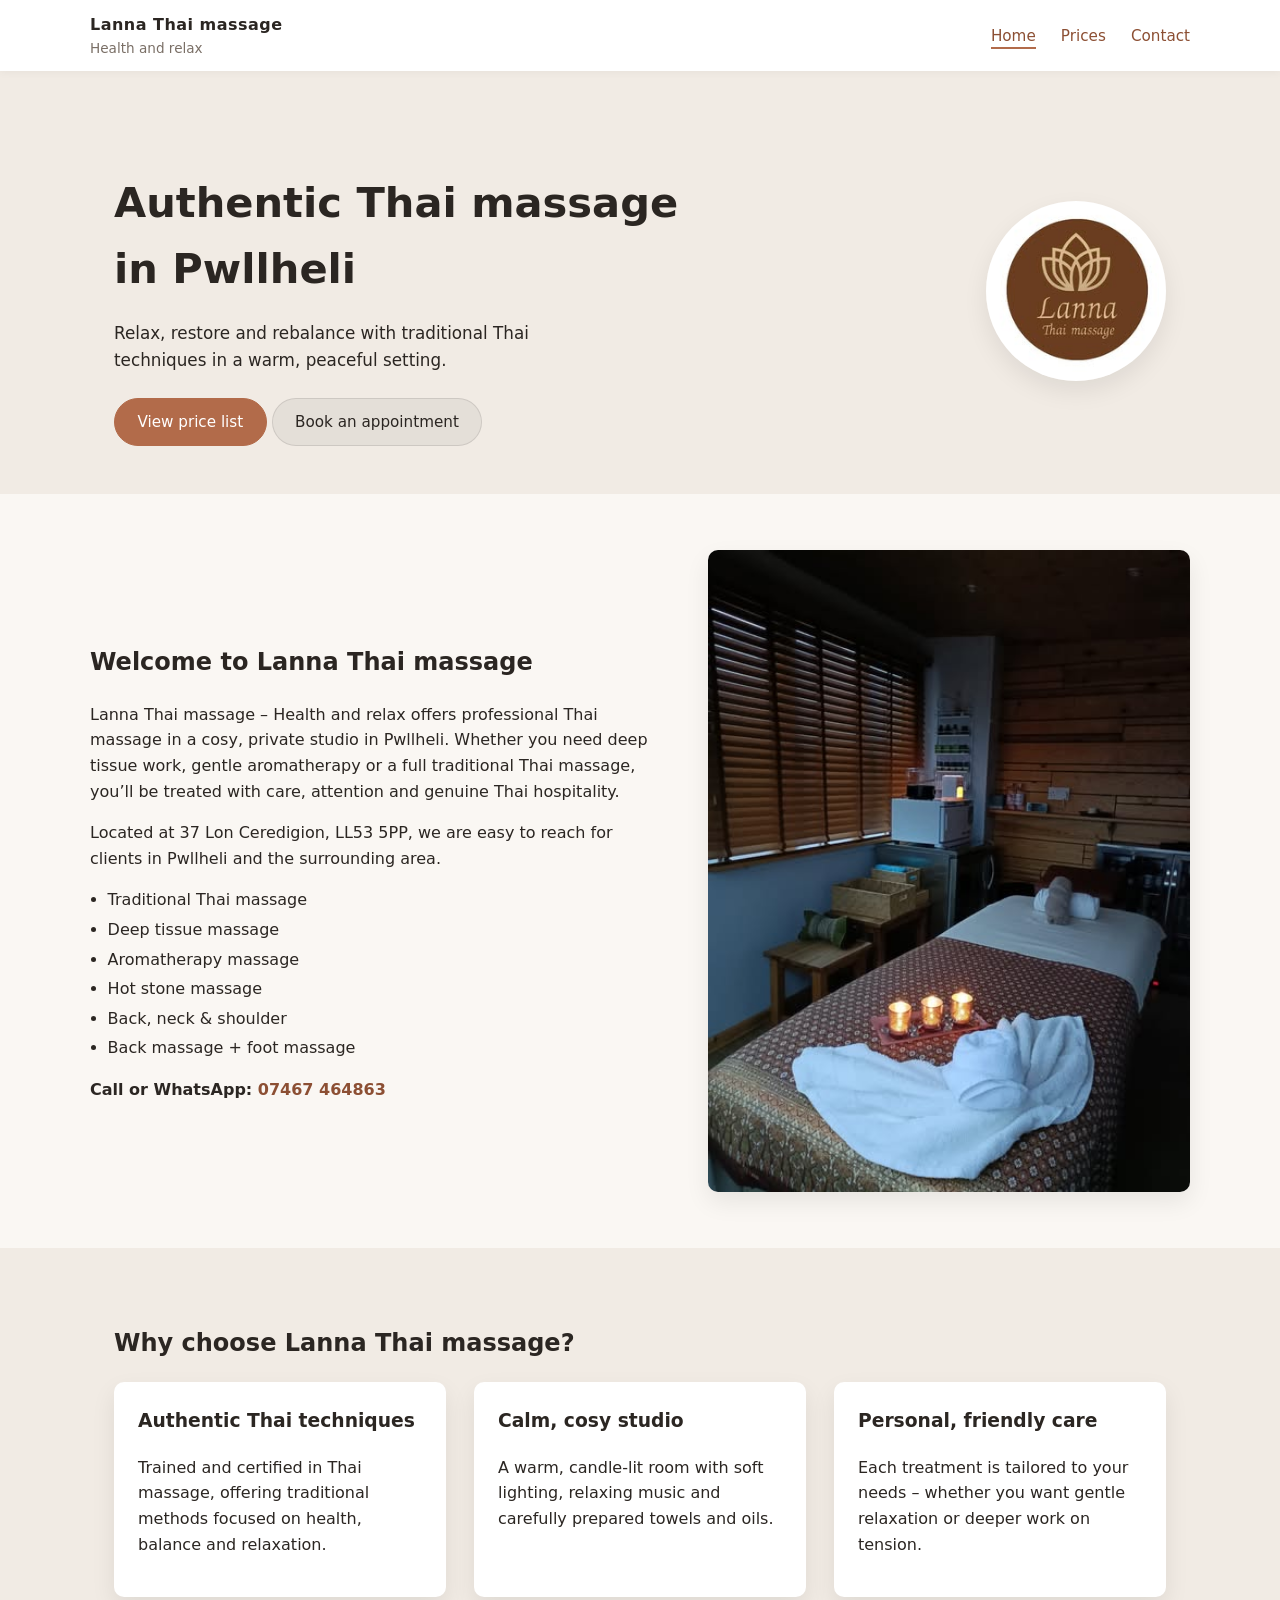
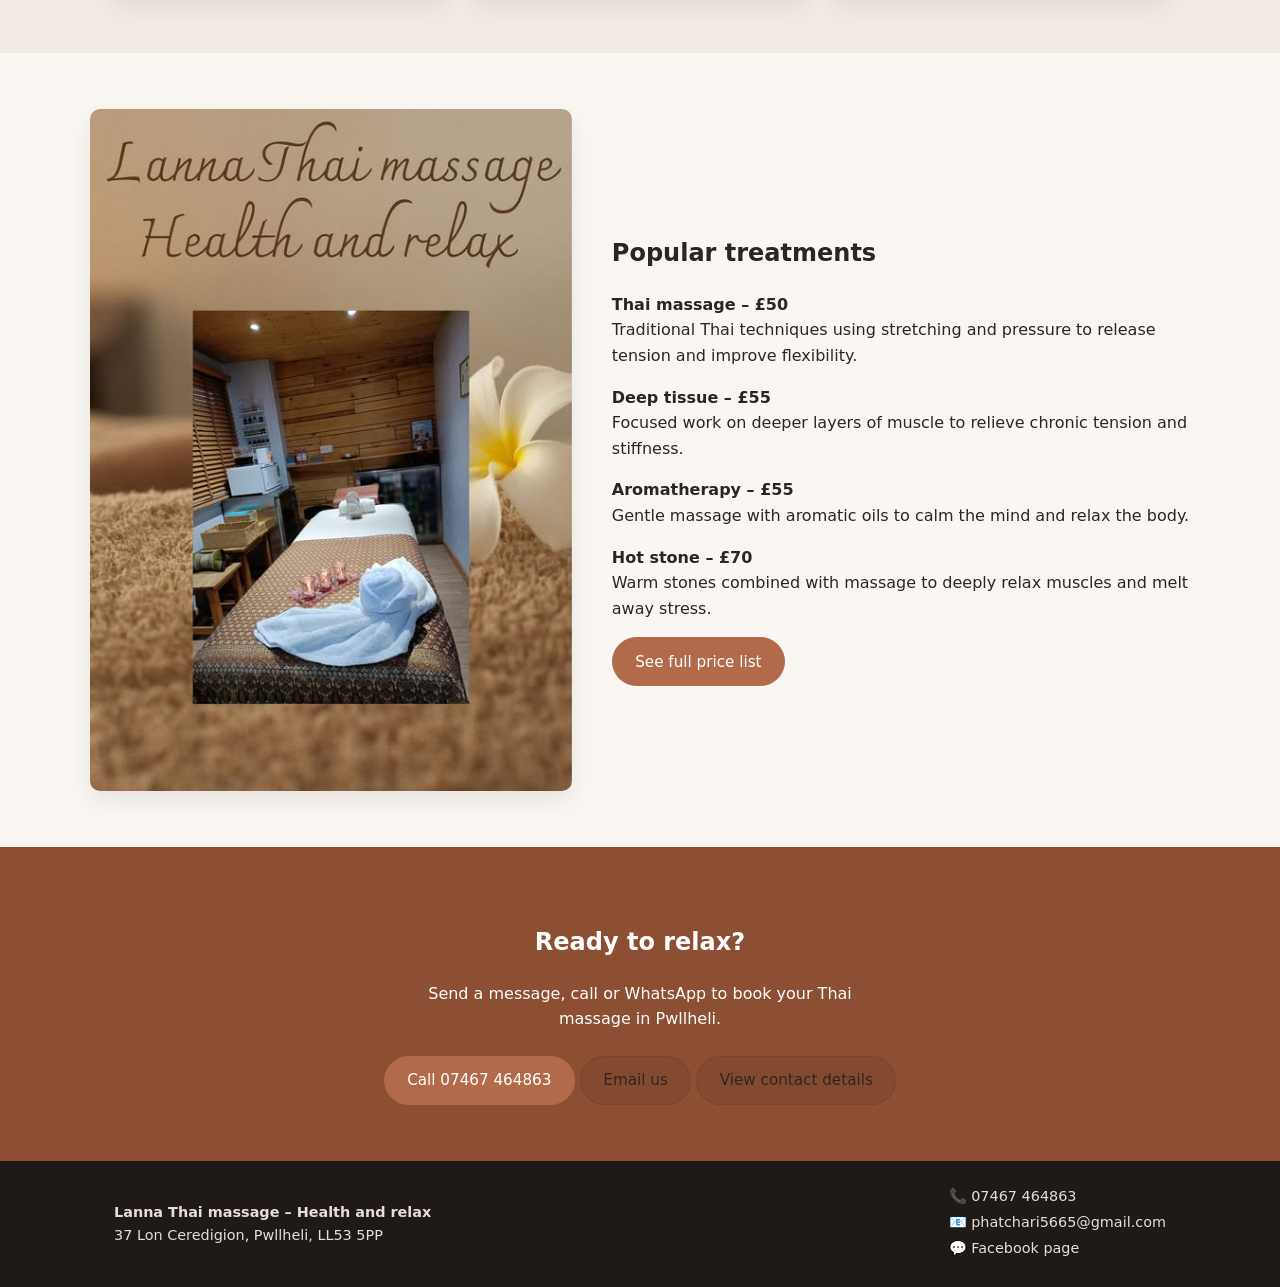
<file: index.html>
<!DOCTYPE html>
<html lang="en">
<head>
  <meta charset="UTF-8">
  <title>Lanna Thai massage – Health and relax – Pwllheli</title>
  <meta name="description" content="Authentic Thai massage in Pwllheli. Health and relaxation with Thai, deep tissue, aromatherapy, hot stone and more.">
  <meta name="viewport" content="width=device-width, initial-scale=1.0">
  <link rel="stylesheet" href="style.css">
</head>
<body>

<header class="site-header">
  <div class="container header-inner">
    <div class="logo">
      <span class="logo-main">Lanna Thai massage</span>
      <span class="logo-sub">Health and relax</span>
    </div>
    <nav class="nav">
      <a href="index.html" class="active">Home</a>
      <a href="prices.html">Prices</a>
      <a href="contact.html">Contact</a>
    </nav>
  </div>
</header>

<section class="hero hero-logo">
  <div class="container hero-flex">

    <div class="hero-text">
      <div class="hero-text-inner">
        <h1>Authentic Thai massage in Pwllheli</h1>
        <p>Relax, restore and rebalance with traditional Thai techniques in a warm, peaceful setting.</p>
        <div class="hero-actions">
          <a href="prices.html" class="btn primary">View price list</a>
          <a href="contact.html" class="btn secondary">Book an appointment</a>
        </div>
      </div>

      <div class="hero-logo-wrapper">
        <img src="hero.jpg" alt="Lanna Thai Massage Logo" class="hero-logo-img">
      </div>
    </div>

  </div>
</section>

<section class="section container">
  <div class="two-col">
    <div>
      <h2>Welcome to Lanna Thai massage</h2>
      <p>
        Lanna Thai massage – Health and relax offers professional Thai massage in a cosy, private studio
        in Pwllheli. Whether you need deep tissue work, gentle aromatherapy or a full traditional Thai
        massage, you’ll be treated with care, attention and genuine Thai hospitality.
      </p>
      <p>
        Located at 37 Lon Ceredigion, LL53 5PP, we are easy to reach for clients in Pwllheli and the
        surrounding area.
      </p>
      <ul class="bullet-list">
        <li>Traditional Thai massage</li>
        <li>Deep tissue massage</li>
        <li>Aromatherapy massage</li>
        <li>Hot stone massage</li>
        <li>Back, neck &amp; shoulder</li>
        <li>Back massage + foot massage</li>
      </ul>
      <p class="highlight">
        Call or WhatsApp: <a href="tel:+447467464863">07467 464863</a>
      </p>
    </div>
    <div class="image-card fade-in">
      <img src="room1.jpg" alt="Massage room at Lanna Thai massage in Pwllheli">
    </div>
  </div>
</section>

<section class="section section-alt">
  <div class="container">
    <h2>Why choose Lanna Thai massage?</h2>
    <div class="three-col">
      <div class="feature-card">
        <h3>Authentic Thai techniques</h3>
        <p>Trained and certified in Thai massage, offering traditional methods focused on health, balance and relaxation.</p>
      </div>
      <div class="feature-card">
        <h3>Calm, cosy studio</h3>
        <p>A warm, candle‑lit room with soft lighting, relaxing music and carefully prepared towels and oils.</p>
      </div>
      <div class="feature-card">
        <h3>Personal, friendly care</h3>
        <p>Each treatment is tailored to your needs – whether you want gentle relaxation or deeper work on tension.</p>
      </div>
    </div>
  </div>
</section>

<section class="section container">
  <div class="two-col reverse">
    <div class="image-card fade-in">
      <img src="detail1.jpg" alt="Spa details at Lanna Thai massage">
    </div>
    <div>
      <h2>Popular treatments</h2>
      <p><strong>Thai massage – £50</strong><br>
        Traditional Thai techniques using stretching and pressure to release tension and improve flexibility.</p>
      <p><strong>Deep tissue – £55</strong><br>
        Focused work on deeper layers of muscle to relieve chronic tension and stiffness.</p>
      <p><strong>Aromatherapy – £55</strong><br>
        Gentle massage with aromatic oils to calm the mind and relax the body.</p>
      <p><strong>Hot stone – £70</strong><br>
        Warm stones combined with massage to deeply relax muscles and melt away stress.</p>
      <a href="prices.html" class="btn primary">See full price list</a>
    </div>
  </div>
</section>

<section class="section section-cta">
  <div class="container">
    <h2>Ready to relax?</h2>
    <p>Send a message, call or WhatsApp to book your Thai massage in Pwllheli.</p>
    <div class="hero-actions">
      <a href="tel:+447467464863" class="btn primary">Call 07467 464863</a>
      <a href="mailto:phatchari5665@gmail.com" class="btn secondary">Email us</a>
      <a href="contact.html" class="btn secondary">View contact details</a>
    </div>
  </div>
</section>

<footer class="site-footer">
  <div class="container footer-inner">
    <div>
      <strong>Lanna Thai massage – Health and relax</strong><br>
      37 Lon Ceredigion, Pwllheli, LL53 5PP
    </div>
    <div class="footer-contact">
      <a href="tel:+447467464863">📞 07467 464863</a>
      <a href="mailto:phatchari5665@gmail.com">📧 phatchari5665@gmail.com</a>
      <a href="https://www.facebook.com/Lanna-Thai-massage-Health-and-relax-100089450246017/" target="_blank" rel="noopener">💬 Facebook page</a>
    </div>
  </div>
</footer>

<script src="script.js"></script>
</body>
</html>
</file>
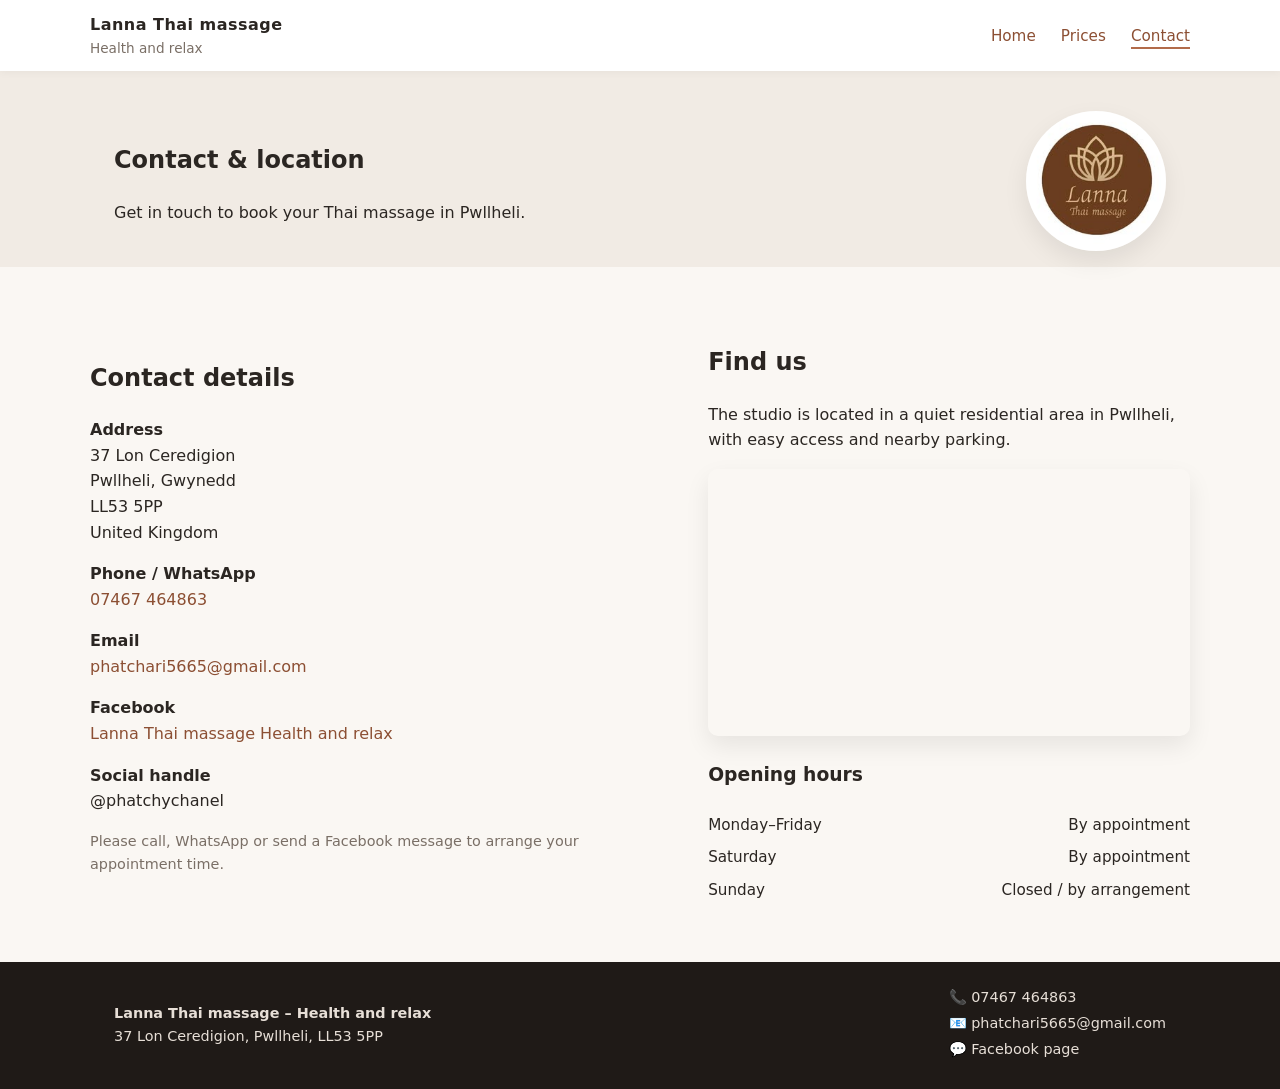
<file: contact.html>
<!DOCTYPE html>
<html lang="en">
<head>
  <meta charset="UTF-8">
  <title>Contact – Lanna Thai massage – Pwllheli</title>
  <meta name="description" content="Contact details for Lanna Thai massage in Pwllheli – phone, email, address and Facebook.">
  <meta name="viewport" content="width=device-width, initial-scale=1.0">
  <link rel="stylesheet" href="style.css">
</head>
<body>

<header class="site-header">
  <div class="container header-inner">
    <div class="logo">
      <span class="logo-main">Lanna Thai massage</span>
      <span class="logo-sub">Health and relax</span>
    </div>
    <nav class="nav">
      <a href="index.html">Home</a>
      <a href="prices.html">Prices</a>
      <a href="contact.html" class="active">Contact</a>
    </nav>
  </div>
</header>

<section class="page-hero small">
  <div class="container hero-page-flex">
    <div>
      <h1>Contact &amp; location</h1>
      <p>Get in touch to book your Thai massage in Pwllheli.</p>
    </div>
    <img src="hero.jpg" class="page-logo" alt="Lanna Thai Massage Logo">
  </div>
</section>

<section class="section container">
  <div class="two-col">
    <div>
      <h2>Contact details</h2>
      <p><strong>Address</strong><br>
        37 Lon Ceredigion<br>
        Pwllheli, Gwynedd<br>
        LL53 5PP<br>
        United Kingdom
      </p>

      <p><strong>Phone / WhatsApp</strong><br>
        <a href="tel:+447467464863">07467 464863</a>
      </p>

      <p><strong>Email</strong><br>
        <a href="mailto:phatchari5665@gmail.com">phatchari5665@gmail.com</a>
      </p>

      <p><strong>Facebook</strong><br>
        <a href="https://www.facebook.com/Lanna-Thai-massage-Health-and-relax-100089450246017/" target="_blank" rel="noopener">
          Lanna Thai massage Health and relax
        </a>
      </p>

      <p><strong>Social handle</strong><br>
        @phatchychanel
      </p>

      <p class="note">
        Please call, WhatsApp or send a Facebook message to arrange your appointment time.
      </p>
    </div>

    <div>
      <h2>Find us</h2>
      <p>The studio is located in a quiet residential area in Pwllheli, with easy access and nearby parking.</p>

      <div class="map-wrapper">
        <iframe
          src="https://www.google.com/maps?q=37+Lon+Ceredigion,+Pwllheli+LL53+5PP&output=embed"
          loading="lazy"
          referrerpolicy="no-referrer-when-downgrade">
        </iframe>
      </div>

      <h3>Opening hours</h3>
      <ul class="hours-list">
        <li><span>Monday–Friday</span><span>By appointment</span></li>
        <li><span>Saturday</span><span>By appointment</span></li>
        <li><span>Sunday</span><span>Closed / by arrangement</span></li>
      </ul>
    </div>
  </div>
</section>

<footer class="site-footer">
  <div class="container footer-inner">
    <div>
      <strong>Lanna Thai massage – Health and relax</strong><br>
      37 Lon Ceredigion, Pwllheli, LL53 5PP
    </div>
    <div class="footer-contact">
      <a href="tel:+447467464863">📞 07467 464863</a>
      <a href="mailto:phatchari5665@gmail.com">📧 phatchari5665@gmail.com</a>
      <a href="https://www.facebook.com/Lanna-Thai-massage-Health-and-relax-100089450246017/" target="_blank" rel="noopener">💬 Facebook page</a>
    </div>
  </div>
</footer>

<script src="script.js"></script>
</body>
</html>
</file>
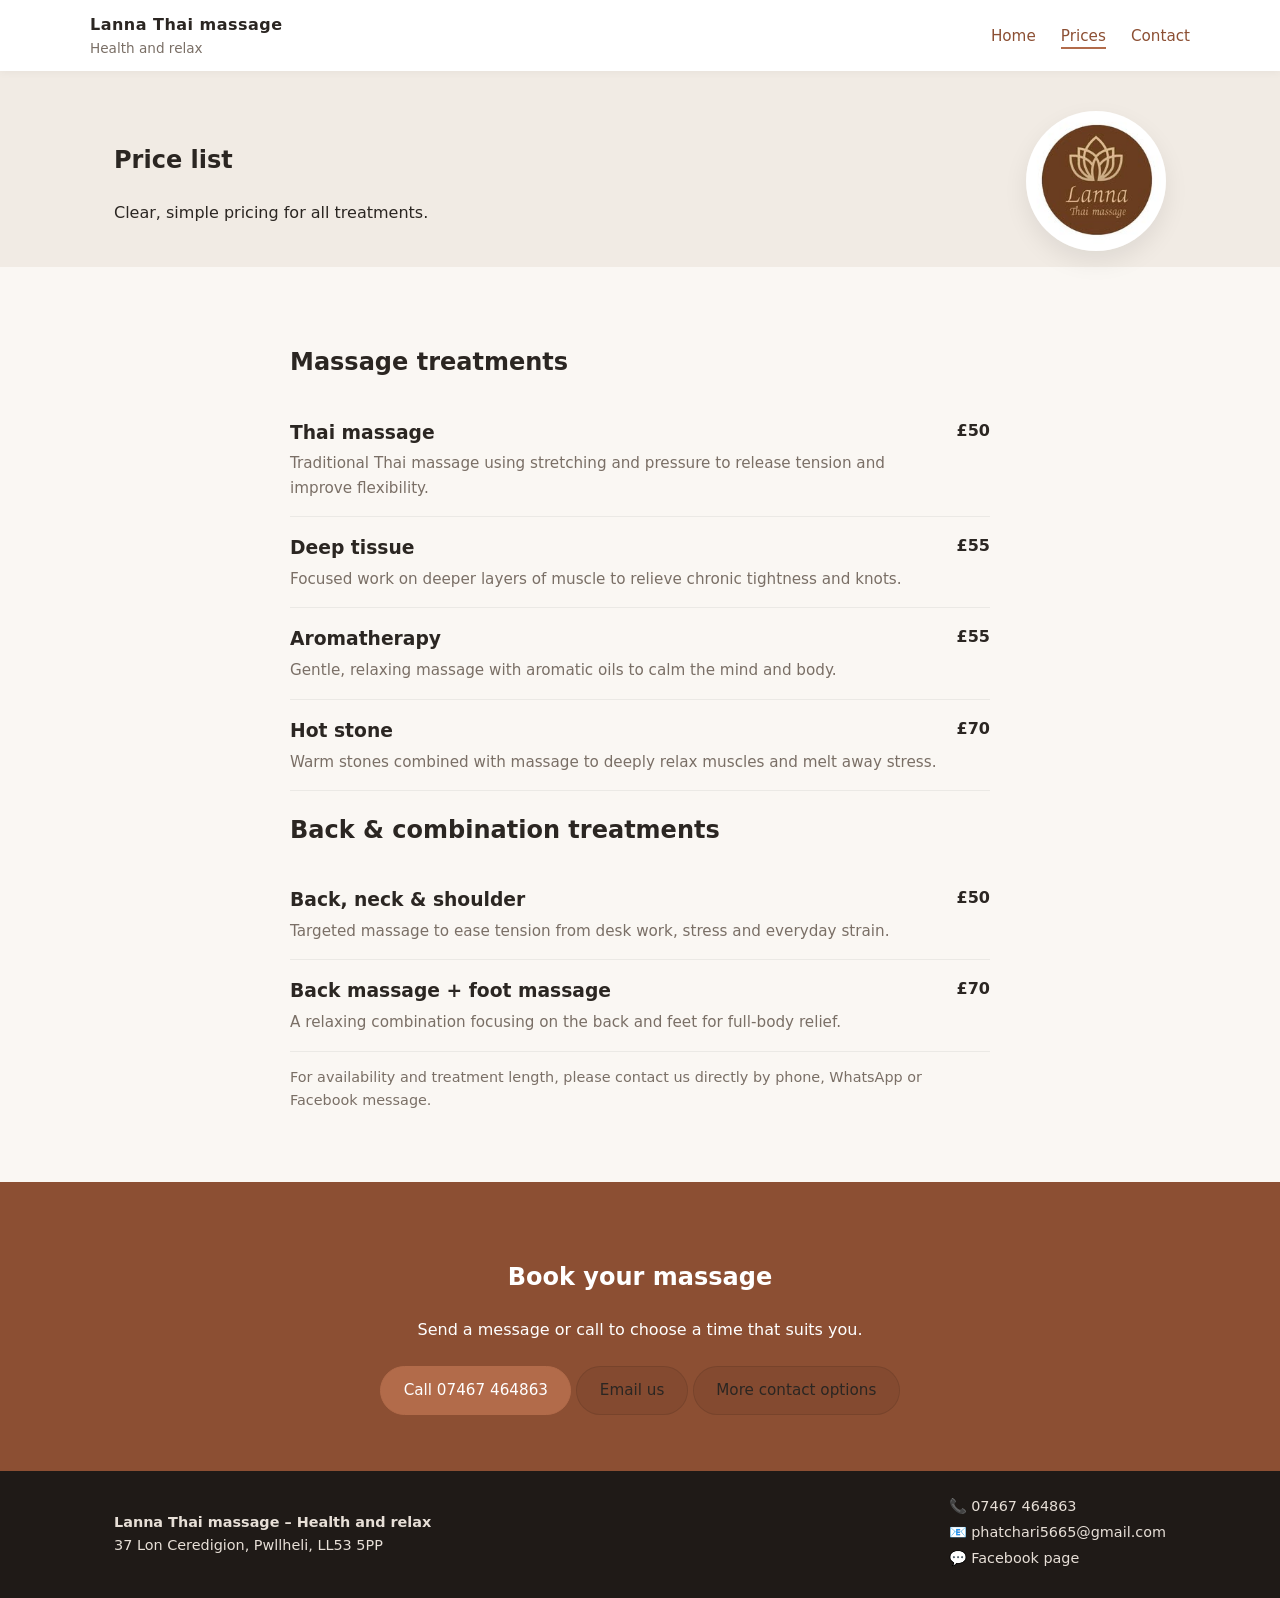
<file: prices.html>
<!DOCTYPE html>
<html lang="en">
<head>
  <meta charset="UTF-8">
  <title>Price list – Lanna Thai massage – Pwllheli</title>
  <meta name="description" content="Price list for Thai massage, deep tissue, aromatherapy, hot stone and more at Lanna Thai massage in Pwllheli.">
  <meta name="viewport" content="width=device-width, initial-scale=1.0">
  <link rel="stylesheet" href="style.css">
</head>
<body>

<header class="site-header">
  <div class="container header-inner">
    <div class="logo">
      <span class="logo-main">Lanna Thai massage</span>
      <span class="logo-sub">Health and relax</span>
    </div>
    <nav class="nav">
      <a href="index.html">Home</a>
      <a href="prices.html" class="active">Prices</a>
      <a href="contact.html">Contact</a>
    </nav>
  </div>
</header>

<section class="page-hero small">
  <div class="container hero-page-flex">
    <div>
      <h1>Price list</h1>
      <p>Clear, simple pricing for all treatments.</p>
    </div>
    <img src="hero.jpg" class="page-logo" alt="Lanna Thai Massage Logo">
  </div>
</section>

<section class="section container">
  <div class="one-col">

    <h2>Massage treatments</h2>
    <div class="price-list">

      <div class="price-item">
        <div>
          <h3>Thai massage</h3>
          <p>Traditional Thai massage using stretching and pressure to release tension and improve flexibility.</p>
        </div>
        <div class="price">£50</div>
      </div>

      <div class="price-item">
        <div>
          <h3>Deep tissue</h3>
          <p>Focused work on deeper layers of muscle to relieve chronic tightness and knots.</p>
        </div>
        <div class="price">£55</div>
      </div>

      <div class="price-item">
        <div>
          <h3>Aromatherapy</h3>
          <p>Gentle, relaxing massage with aromatic oils to calm the mind and body.</p>
        </div>
        <div class="price">£55</div>
      </div>

      <div class="price-item">
        <div>
          <h3>Hot stone</h3>
          <p>Warm stones combined with massage to deeply relax muscles and melt away stress.</p>
        </div>
        <div class="price">£70</div>
      </div>

    </div>

    <h2>Back &amp; combination treatments</h2>
    <div class="price-list">

      <div class="price-item">
        <div>
          <h3>Back, neck &amp; shoulder</h3>
          <p>Targeted massage to ease tension from desk work, stress and everyday strain.</p>
        </div>
        <div class="price">£50</div>
      </div>

      <div class="price-item">
        <div>
          <h3>Back massage + foot massage</h3>
          <p>A relaxing combination focusing on the back and feet for full‑body relief.</p>
        </div>
        <div class="price">£70</div>
      </div>

    </div>

    <p class="note">
      For availability and treatment length, please contact us directly by phone, WhatsApp or Facebook message.
    </p>

  </div>
</section>

<section class="section section-cta">
  <div class="container">
    <h2>Book your massage</h2>
    <p>Send a message or call to choose a time that suits you.</p>
    <div class="hero-actions">
      <a href="tel:+447467464863" class="btn primary">Call 07467 464863</a>
      <a href="mailto:phatchari5665@gmail.com" class="btn secondary">Email us</a>
      <a href="contact.html" class="btn secondary">More contact options</a>
    </div>
  </div>
</section>

<footer class="site-footer">
  <div class="container footer-inner">
    <div>
      <strong>Lanna Thai massage – Health and relax</strong><br>
      37 Lon Ceredigion, Pwllheli, LL53 5PP
    </div>
    <div class="footer-contact">
      <a href="tel:+447467464863">📞 07467 464863</a>
      <a href="mailto:phatchari5665@gmail.com">📧 phatchari5665@gmail.com</a>
      <a href="https://www.facebook.com/Lanna-Thai-massage-Health-and-relax-100089450246017/" target="_blank" rel="noopener">💬 Facebook page</a>
    </div>
  </div>
</footer>

<script src="script.js"></script>
</body>
</html>
</file>
<file: style.css>
:root {
  --bg: #faf7f3;
  --bg-alt: #f1ebe4;
  --primary: #b26b4a;
  --primary-dark: #8c4f33;
  --accent: #e0bfa5;
  --text: #2b2622;
  --muted: #7a6f66;
  --white: #ffffff;
  --shadow-soft: 0 10px 25px rgba(0,0,0,0.08);
  --radius: 10px;
  --transition: 0.25s ease;
  --max-width: 1100px;
}

*,
*::before,
*::after {
  box-sizing: border-box;
}

body {
  margin: 0;
  font-family: system-ui, -apple-system, BlinkMacSystemFont, "Segoe UI", sans-serif;
  background: var(--bg);
  color: var(--text);
  line-height: 1.6;
}

img {
  max-width: 100%;
  display: block;
}

a {
  color: var(--primary-dark);
  text-decoration: none;
}

a:hover {
  text-decoration: underline;
}

.container {
  width: 100%;
  max-width: var(--max-width);
  margin: 0 auto;
  padding: 0 1.5rem;
}

/* HEADER */

.site-header {
  background: var(--white);
  box-shadow: 0 2px 8px rgba(0,0,0,0.04);
  position: sticky;
  top: 0;
  z-index: 20;
}

.header-inner {
  display: flex;
  align-items: center;
  justify-content: space-between;
  padding: 0.75rem 0;
}

.logo-main {
  display: block;
  font-weight: 700;
  letter-spacing: 0.03em;
}

.logo-sub {
  display: block;
  font-size: 0.85rem;
  color: var(--muted);
}

.nav a {
  margin-left: 1.25rem;
  font-weight: 500;
  font-size: 0.95rem;
  position: relative;
}

.nav a.active::after,
.nav a:hover::after {
  content: "";
  position: absolute;
  left: 0;
  bottom: -0.25rem;
  width: 100%;
  height: 2px;
  background: var(--primary);
}

/* HERO (INDEX) */

.hero-logo {
  background: var(--bg-alt);
  padding: 4rem 0 3rem;
}

.hero-flex {
  display: flex;
  justify-content: center;
}

.hero-text {
  display: flex;
  justify-content: space-between;
  align-items: center;
  width: 100%;
}

.hero-text-inner {
  max-width: 600px;
}

.hero-logo-wrapper {
  margin-left: 2rem;
}

.hero-logo-img {
  width: 180px;
  height: auto;
  border-radius: 50%;
  box-shadow: var(--shadow-soft);
}

.hero-text h1 {
  font-size: clamp(2rem, 4vw, 2.6rem);
  margin-bottom: 0.5rem;
}

.hero-text p {
  max-width: 32rem;
  margin-bottom: 1.5rem;
  font-size: 1.05rem;
}

/* PAGE HERO (PRICES + CONTACT) */

.page-hero {
  padding: 3rem 0 1rem;
  background: var(--bg-alt);
}

.page-hero.small {
  padding: 2.5rem 0 1rem;
}

.hero-page-flex {
  display: flex;
  justify-content: space-between;
  align-items: center;
}

.page-logo {
  width: 140px;
  height: auto;
  border-radius: 50%;
  box-shadow: var(--shadow-soft);
}

/* BUTTONS */

.btn {
  display: inline-flex;
  align-items: center;
  justify-content: center;
  padding: 0.7rem 1.4rem;
  border-radius: 999px;
  border: 1px solid transparent;
  font-weight: 500;
  font-size: 0.95rem;
  cursor: pointer;
  transition: var(--transition);
}

.btn.primary {
  background: var(--primary);
  color: var(--white);
  border-color: var(--primary);
}

.btn.primary:hover {
  background: var(--primary-dark);
  border-color: var(--primary-dark);
}

.btn.secondary {
  background: rgba(0,0,0,0.05);
  color: var(--text);
  border-color: rgba(0,0,0,0.1);
}

.btn.secondary:hover {
  background: rgba(0,0,0,0.1);
}

/* SECTIONS */

.section {
  padding: 3.5rem 0;
}

.section-alt {
  background: var(--bg-alt);
}

.section-cta {
  background: var(--primary-dark);
  color: var(--white);
  text-align: center;
}

.section-cta p {
  max-width: 30rem;
  margin: 0.5rem auto 1.5rem;
}

/* LAYOUT HELPERS */

.two-col {
  display: grid;
  grid-template-columns: minmax(0, 1.2fr) minmax(0, 1fr);
  gap: 2.5rem;
  align-items: center;
}

.two-col.reverse {
  grid-template-columns: minmax(0, 1fr) minmax(0, 1.2fr);
}

.three-col {
  display: grid;
  grid-template-columns: repeat(3, minmax(0, 1fr));
  gap: 1.75rem;
}

.one-col {
  max-width: 700px;
  margin: 0 auto;
}

.image-card {
  border-radius: var(--radius);
  overflow: hidden;
  box-shadow: var(--shadow-soft);
  background: var(--white);
}

.image-card img {
  width: 100%;
  height: auto;
  display: block;
}

/* FEATURES */

.feature-card {
  background: var(--white);
  border-radius: var(--radius);
  padding: 1.5rem;
  box-shadow: var(--shadow-soft);
}

.feature-card h3 {
  margin-top: 0;
}

/* LISTS */

.bullet-list {
  padding-left: 1.1rem;
}

.bullet-list li {
  margin-bottom: 0.25rem;
}

.highlight {
  margin-top: 1rem;
  font-weight: 600;
}

.note {
  font-size: 0.9rem;
  color: var(--muted);
}

/* PRICE LIST */

.price-list {
  margin-top: 1rem;
}

.price-item {
  display: flex;
  justify-content: space-between;
  gap: 1rem;
  padding: 1rem 0;
  border-bottom: 1px solid rgba(0,0,0,0.06);
}

.price-item h3 {
  margin: 0 0 0.25rem;
}

.price-item p {
  margin: 0;
  font-size: 0.95rem;
  color: var(--muted);
}

.price {
  font-weight: 700;
  white-space: nowrap;
}

/* CONTACT PAGE */

.map-wrapper {
  margin: 1rem 0 1.5rem;
  border-radius: var(--radius);
  overflow: hidden;
  box-shadow: var(--shadow-soft);
}

.map-wrapper iframe {
  width: 100%;
  height: 260px;
  border: 0;
}

.hours-list {
  list-style: none;
  padding: 0;
  margin: 0.5rem 0 0;
}

.hours-list li {
  display: flex;
  justify-content: space-between;
  font-size: 0.95rem;
  padding: 0.25rem 0;
}

/* FOOTER */

.site-footer {
  background: #1f1a17;
  color: #e7dfd7;
  padding: 1.5rem 0;
  font-size: 0.9rem;
}

.footer-inner {
  display: flex;
  justify-content: space-between;
  gap: 1.5rem;
  align-items: center;
}

.footer-contact a {
  display: block;
  color: #e7dfd7;
  margin-bottom: 0.2rem;
}

/* ANIMATIONS */

.fade-in {
  opacity: 0;
  transform: translateY(12px);
  transition: opacity 0.6s ease, transform 0.6s ease;
}

.fade-in.visible {
  opacity: 1;
  transform: translateY(0);
}

/* RESPONSIVE FIXES */

@media (max-width: 800px) {

  body {
    padding: 0;
  }

  .container {
    padding: 0 1.25rem;
  }

  /* HEADER */
  .header-inner {
    flex-direction: column;
    align-items: center;
    text-align: center;
    gap: 0.75rem;
  }

  .nav {
    display: flex;
    gap: 1rem;
    justify-content: center;
    width: 100%;
  }

  .nav a {
    margin: 0;
  }

  /* INDEX HERO */
  .hero-text {
    flex-direction: column;
    text-align: center;
  }

  .hero-logo-wrapper {
    margin: 1.5rem 0 0;
  }

  .hero-logo-img {
    width: 120px;
  }

  /* PAGE HERO */
  .hero-page-flex {
    flex-direction: column;
    text-align: center;
    gap: 1rem;
  }

  .page-logo {
    width: 50%;
    max-width: 180px;
    margin-top: 0.5rem;
  }

  /* PRICE LIST */
  .price-item {
    flex-direction: column;
    align-items: flex-start;
    gap: 0.5rem;
  }

  .price {
    font-size: 1.1rem;
  }

  /* CONTACT PAGE */
  .two-col {
    grid-template-columns: 1fr;
  }

  .map-wrapper iframe {
    height: 220px;
  }

  /* FOOTER */
  .footer-inner {
    flex-direction: column;
    align-items: center;
    text-align: center;
  }
}
</file>
